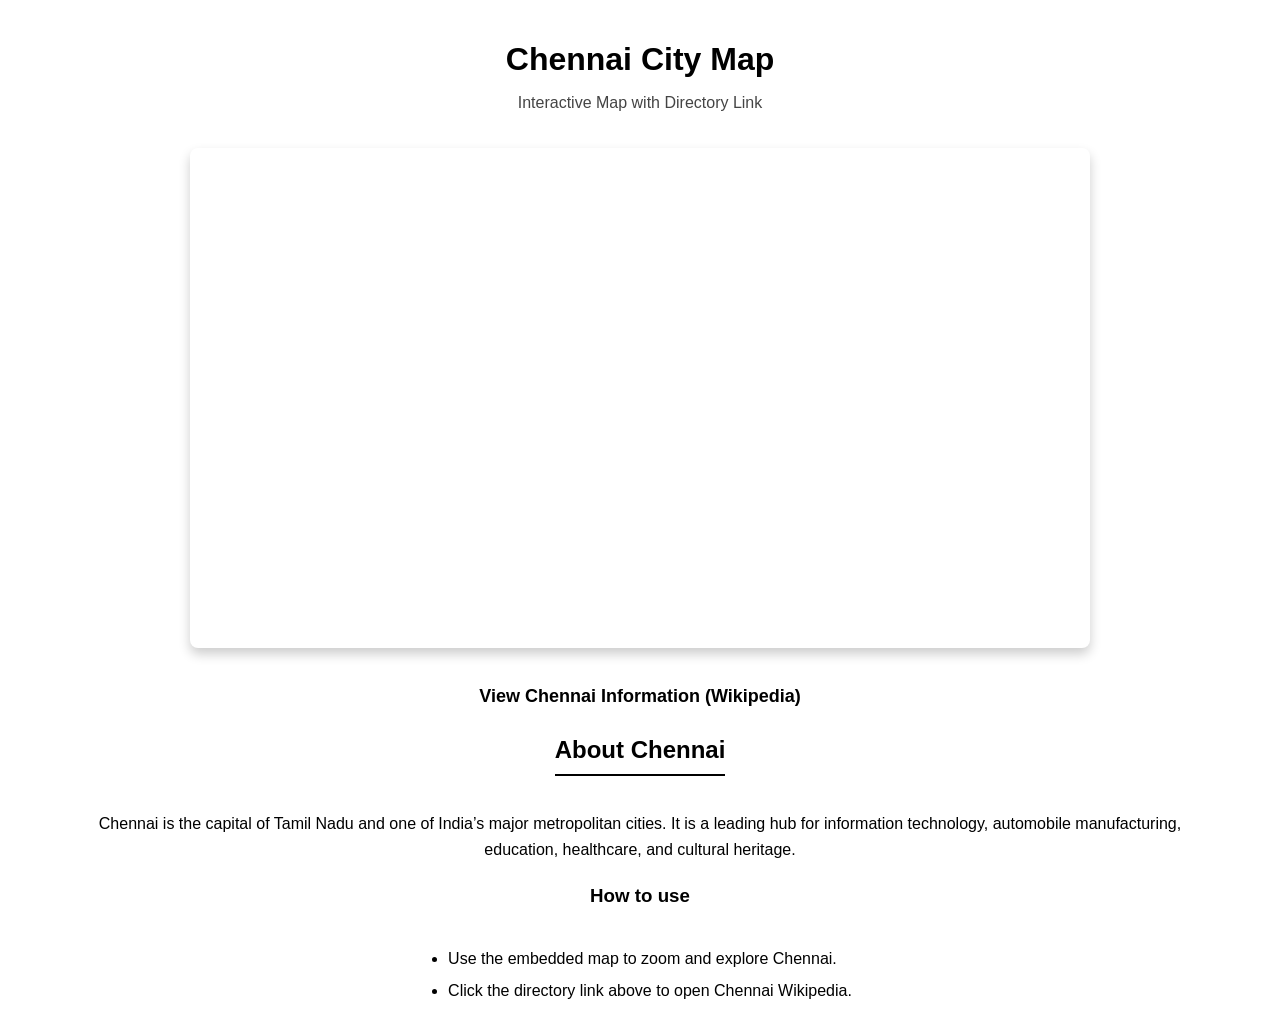
<file: exp.1/index.html>
<!DOCTYPE html>
<html>
<head>
<title>Chennai Map Explorer</title>

<link rel="stylesheet" href="style.css">

<style>
.header{
text-align:center;
padding:20px;
}

.map-container{
width:90%;
max-width:900px;
margin:auto;
}

.map-frame{
width:100%;
height:500px;
border:0;
border-radius:8px;
}

.content{
width:90%;
margin:auto;
margin-top:30px;
line-height:1.6;
text-align:center;
}

.directory{
margin-top:15px;
font-size:18px;
}
</style>
</head>

<body>

<div class="header">
<h1>Chennai City Map</h1>
<p style="color:#444;">Interactive Map with Directory Link</p>
</div>

<div class="map-container">

<iframe class="map-frame"
src="https://www.google.com/maps?q=chennai&output=embed">
</iframe>

</div>

<div class="content">

<div class="directory">
<a href="https://en.wikipedia.org/wiki/Chennai" target="_blank">
View Chennai Information (Wikipedia)
</a>
</div>

<h2>About Chennai</h2>

<p>
Chennai is the capital of Tamil Nadu and one of India’s major metropolitan cities. It is a leading hub for information technology, automobile manufacturing, education, healthcare, and cultural heritage.
</p> 


<h3>How to use</h3>


<ul>
<li>Use the embedded map to zoom and explore Chennai.</li>
<li>Click the directory link above to open Chennai Wikipedia.</li>
</ul>

</div>

</body>
</html>
</file>
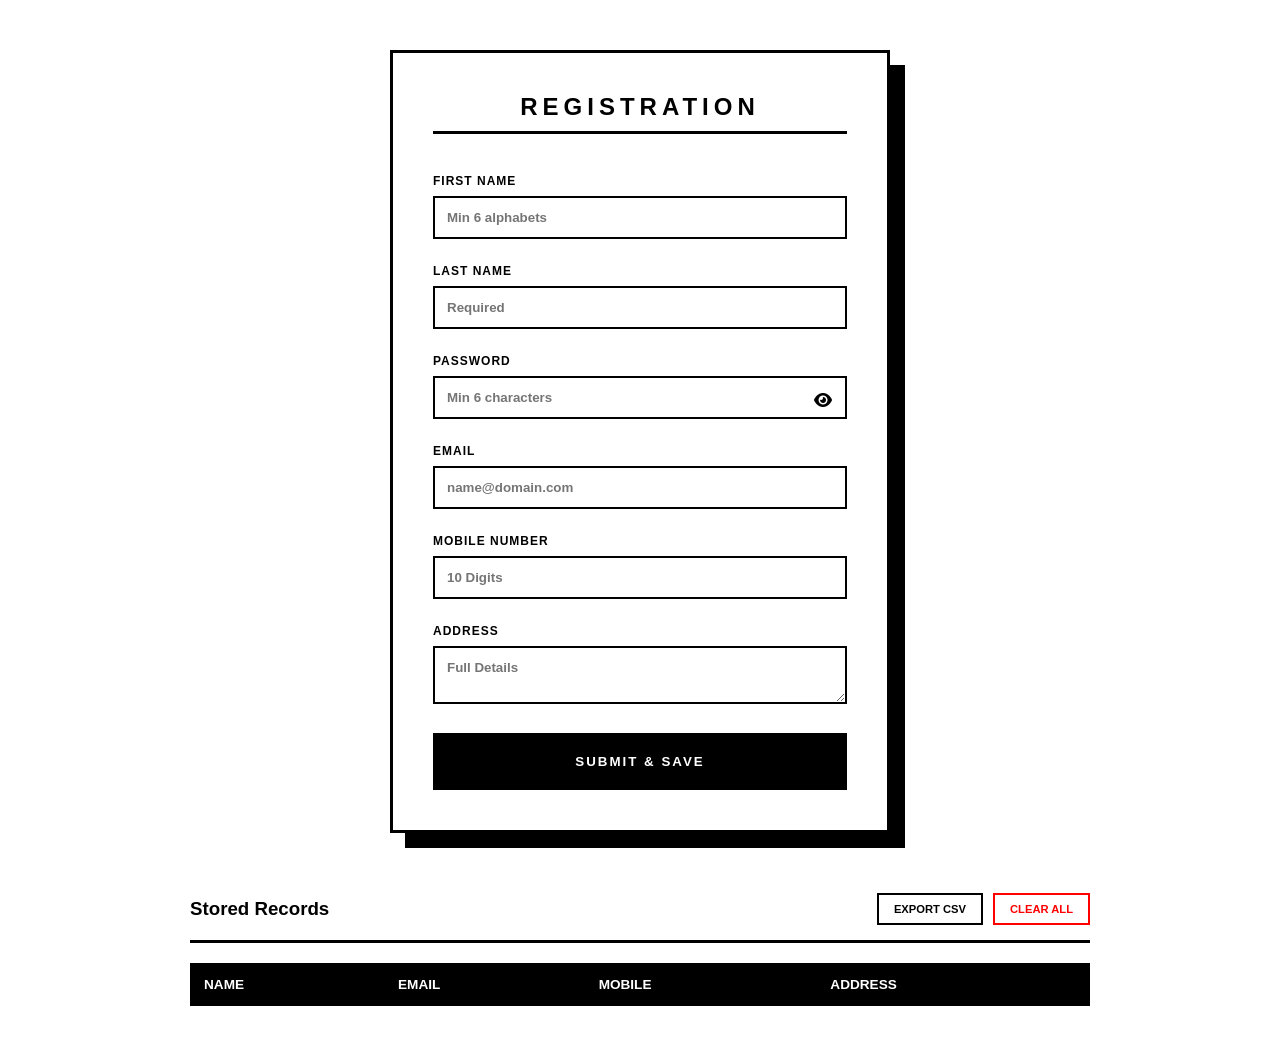
<file: exp.2/index.html>
<!DOCTYPE html>
<html lang="en">
<head>
    <meta charset="UTF-8">
    <meta name="viewport" content="width=device-width, initial-scale=1.0">
    <title>Registry System</title>
    <link rel="stylesheet" href="https://cdnjs.cloudflare.com/ajax/libs/font-awesome/6.0.0/css/all.min.css">
    <style>
        * { margin: 0; padding: 0; box-sizing: border-box; font-family: 'Helvetica', 'Arial', sans-serif; }
        
        body {
            background-color: #ffffff;
            color: #000000;
            padding: 50px 20px;
            display: flex;
            flex-direction: column;
            align-items: center;
            min-height: 100vh;
        }

        .container {
            border: 3px solid #000000;
            padding: 40px;
            width: 100%;
            max-width: 500px;
            background: #ffffff;
            margin-bottom: 60px;
            box-shadow: 15px 15px 0px #000000;
        }

        h2 { 
            text-align: center; 
            margin-bottom: 40px; 
            font-weight: 900; 
            letter-spacing: 5px; 
            text-transform: uppercase;
            border-bottom: 3px solid #000;
            padding-bottom: 10px;
        }

        .form-group { margin-bottom: 25px; position: relative; }

        label { 
            display: block; 
            margin-bottom: 8px; 
            font-size: 0.75em; 
            font-weight: 800;
            text-transform: uppercase;
            letter-spacing: 1px;
        }

        input, textarea {
            width: 100%;
            padding: 12px;
            border: 2px solid #000;
            background: #fff;
            color: #000;
            outline: none;
            font-weight: 600;
        }

        input:focus, textarea:focus { background: #f0f0f0; }

        .error-text { color: #ff0000; font-size: 0.7em; margin-top: 5px; display: none; font-weight: bold; }

        .invalid { border: 2px solid #ff0000 !important; }

        .pwd-toggle { position: absolute; right: 15px; top: 38px; cursor: pointer; color: #000; }

        .btn-main {
            width: 100%;
            padding: 18px;
            border: 3px solid #000;
            background: #000;
            color: #fff;
            font-weight: 900;
            cursor: pointer;
            text-transform: uppercase;
            letter-spacing: 2px;
            transition: 0.2s;
        }

        .btn-main:hover { background: #fff; color: #000; }

        .table-section { width: 100%; max-width: 900px; }
        
        .table-header {
            display: flex;
            justify-content: space-between;
            align-items: center;
            border-bottom: 3px solid #000;
            padding-bottom: 15px;
            margin-bottom: 20px;
        }

        .action-buttons { display: flex; gap: 10px; }

        .btn-util {
            background: #fff;
            color: #000;
            border: 2px solid #000;
            padding: 8px 15px;
            cursor: pointer;
            font-size: 0.7em;
            font-weight: 800;
            text-transform: uppercase;
        }

        .btn-util:hover { background: #000; color: #fff; }

        table { width: 100%; border-collapse: collapse; }
        
        th, td { border: 2px solid #000; padding: 12px; text-align: left; font-size: 0.85em; }

        th { background-color: #000; color: #fff; text-transform: uppercase; }

        tr:nth-child(even) { background-color: #f9f9f9; }
    </style>
</head>
<body>

<div class="container">
    <h2>Registration</h2>
    <form id="regForm" novalidate>
        <div class="form-group">
            <label>First Name</label>
            <input type="text" id="firstName" placeholder="Min 6 alphabets">
            <div id="firstNameError" class="error-text">Required: Min 6 Alphabets</div>
        </div>
        <div class="form-group">
            <label>Last Name</label>
            <input type="text" id="lastName" placeholder="Required">
            <div id="lastNameError" class="error-text">Required Field</div>
        </div>
        <div class="form-group">
            <label>Password</label>
            <input type="password" id="password" placeholder="Min 6 characters">
            <i class="fa-solid fa-eye pwd-toggle" id="togglePass"></i>
            <div id="passwordError" class="error-text">Must be 6+ characters</div>
        </div>
        <div class="form-group">
            <label>Email</label>
            <input type="email" id="email" placeholder="name@domain.com">
            <div id="emailError" class="error-text">Invalid Email Address</div>
        </div>
        <div class="form-group">
            <label>Mobile Number</label>
            <input type="text" id="mobile" maxlength="10" placeholder="10 Digits">
            <div id="mobileError" class="error-text">10 Digits Required</div>
        </div>
        <div class="form-group">
            <label>Address</label>
            <textarea id="address" rows="2" placeholder="Full Details"></textarea>
            <div id="addressError" class="error-text">Required Field</div>
        </div>
        <button type="submit" class="btn-main">Submit & Save</button>
    </form>
</div>

<div class="table-section">
    <div class="table-header">
        <h3>Stored Records</h3>
        <div class="action-buttons">
            <button class="btn-util" onclick="exportCSV()">Export CSV</button>
            <button class="btn-util" style="border-color: red; color: red;" onclick="clearData()">Clear All</button>
        </div>
    </div>
    <table id="userTable">
        <thead>
            <tr>
                <th>Name</th>
                <th>Email</th>
                <th>Mobile</th>
                <th>Address</th>
            </tr>
        </thead>
        <tbody id="tableBody"></tbody>
    </table>
</div>

<script>
    const form = document.getElementById('regForm');
    const tableBody = document.getElementById('tableBody');
    const patterns = {
        firstName: /^[A-Za-z]{6,}$/,
        email: /^[a-zA-Z0-9._%+-]+@[a-zA-Z0-9.-]+\.[a-zA-Z]{2,}$/,
        mobile: /^[0-9]{10}$/
    };

    function loadTable() {
        const data = JSON.parse(localStorage.getItem('user_registry')) || [];
        tableBody.innerHTML = '';
        data.forEach(user => {
            const row = `<tr>
                <td>${user.firstName} ${user.lastName}</td>
                <td>${user.email}</td>
                <td>${user.mobile}</td>
                <td>${user.address}</td>
            </tr>`;
            tableBody.innerHTML += row;
        });
    }

    function exportCSV() {
        const data = JSON.parse(localStorage.getItem('user_registry')) || [];
        if (data.length === 0) return alert("No data to export");

        let csvContent = "data:text/csv;charset=utf-8,Name,Email,Mobile,Address\n";
        data.forEach(u => {
            csvContent += `${u.firstName} ${u.lastName},${u.email},${u.mobile},"${u.address.replace(/\n/g, " ")}"\n`;
        });

        const encodedUri = encodeURI(csvContent);
        const link = document.createElement("a");
        link.setAttribute("href", encodedUri);
        link.setAttribute("download", "registry_data.csv");
        document.body.appendChild(link);
        link.click();
    }

    function clearData() {
        if(confirm("Permanently delete all records?")) {
            localStorage.removeItem('user_registry');
            loadTable();
        }
    }

    function validate(input, regex) {
        const errorDiv = document.getElementById(input.id + 'Error');
        let isValid = (input.id === 'lastName' || input.id === 'address') 
            ? input.value.trim().length > 0 
            : (input.id === 'password' ? input.value.length >= 6 : regex.test(input.value));

        input.classList.toggle('invalid', !isValid);
        errorDiv.style.display = isValid ? 'none' : 'block';
        return isValid;
    }

    document.getElementById('togglePass').addEventListener('click', function() {
        form.password.type = (form.password.type === 'password') ? 'text' : 'password';
        this.classList.toggle('fa-eye-slash');
    });

    form.addEventListener('submit', (e) => {
        e.preventDefault();
        const v1 = validate(form.firstName, patterns.firstName);
        const v2 = validate(form.lastName, null);
        const v3 = validate(form.password, null);
        const v4 = validate(form.email, patterns.email);
        const v5 = validate(form.mobile, patterns.mobile);
        const v6 = validate(form.address, null);

        if (v1 && v2 && v3 && v4 && v5 && v6) {
            const userData = {
                firstName: form.firstName.value,
                lastName: form.lastName.value,
                email: form.email.value,
                mobile: form.mobile.value,
                address: form.address.value
            };
            let storedData = JSON.parse(localStorage.getItem('user_registry')) || [];
            storedData.push(userData);
            localStorage.setItem('user_registry', JSON.stringify(storedData));
            
            alert("SUCCESS: DATA COMMITTED.");
            form.reset();
            window.location.reload();
        }
    });

    window.onload = loadTable;
</script>
</body>
</html>
</file>
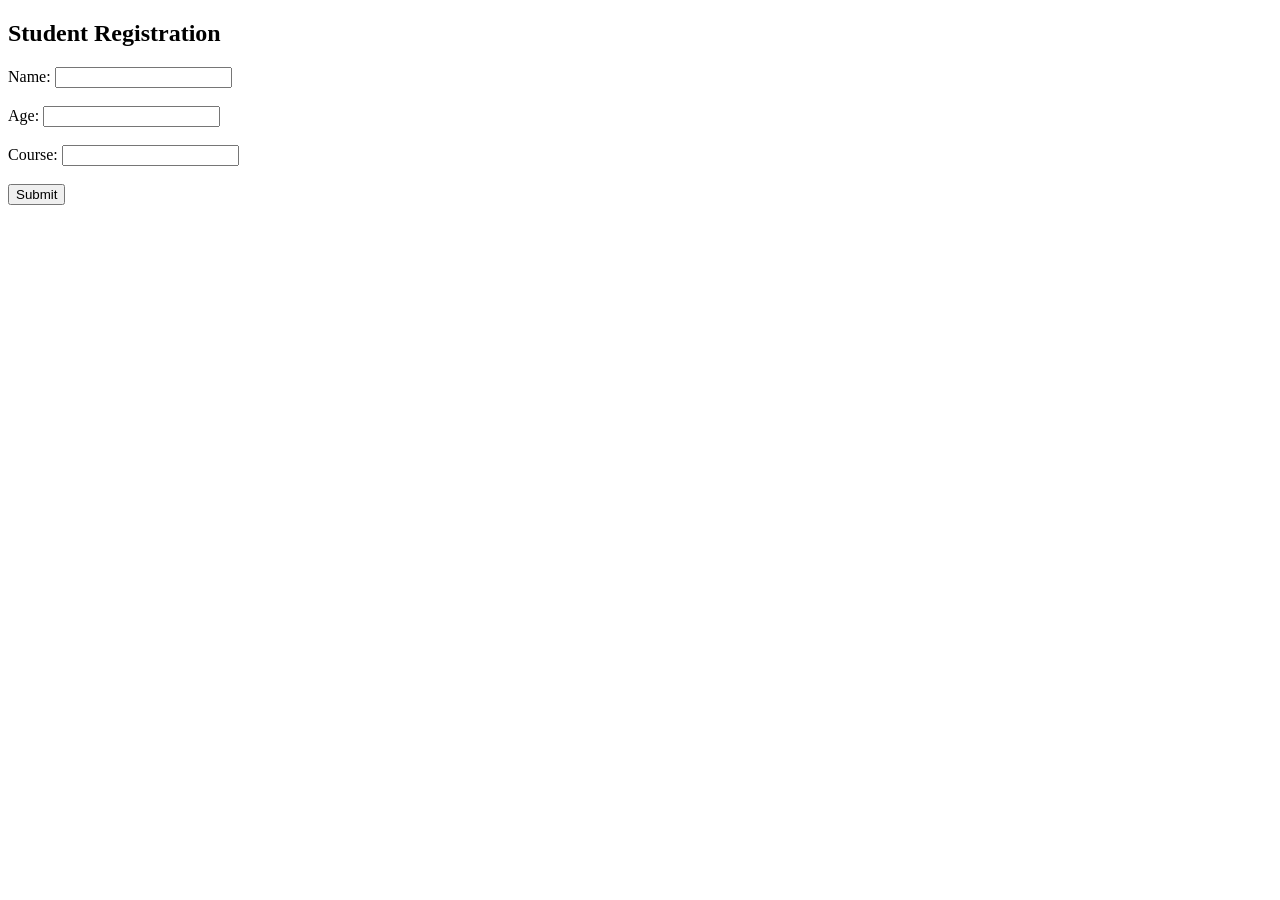
<file: exp.5/index.html>
<!DOCTYPE html>
<html>
<head>
<title>Student Form</title>
</head>

<body>

<h2>Student Registration</h2>

<form action="StudentServlet" method="post">

Name: <input type="text" name="name"><br><br>

Age: <input type="number" name="age"><br><br>

Course: <input type="text" name="course"><br><br>

<input type="submit" value="Submit">

</form>

</body>
</html>
</file>
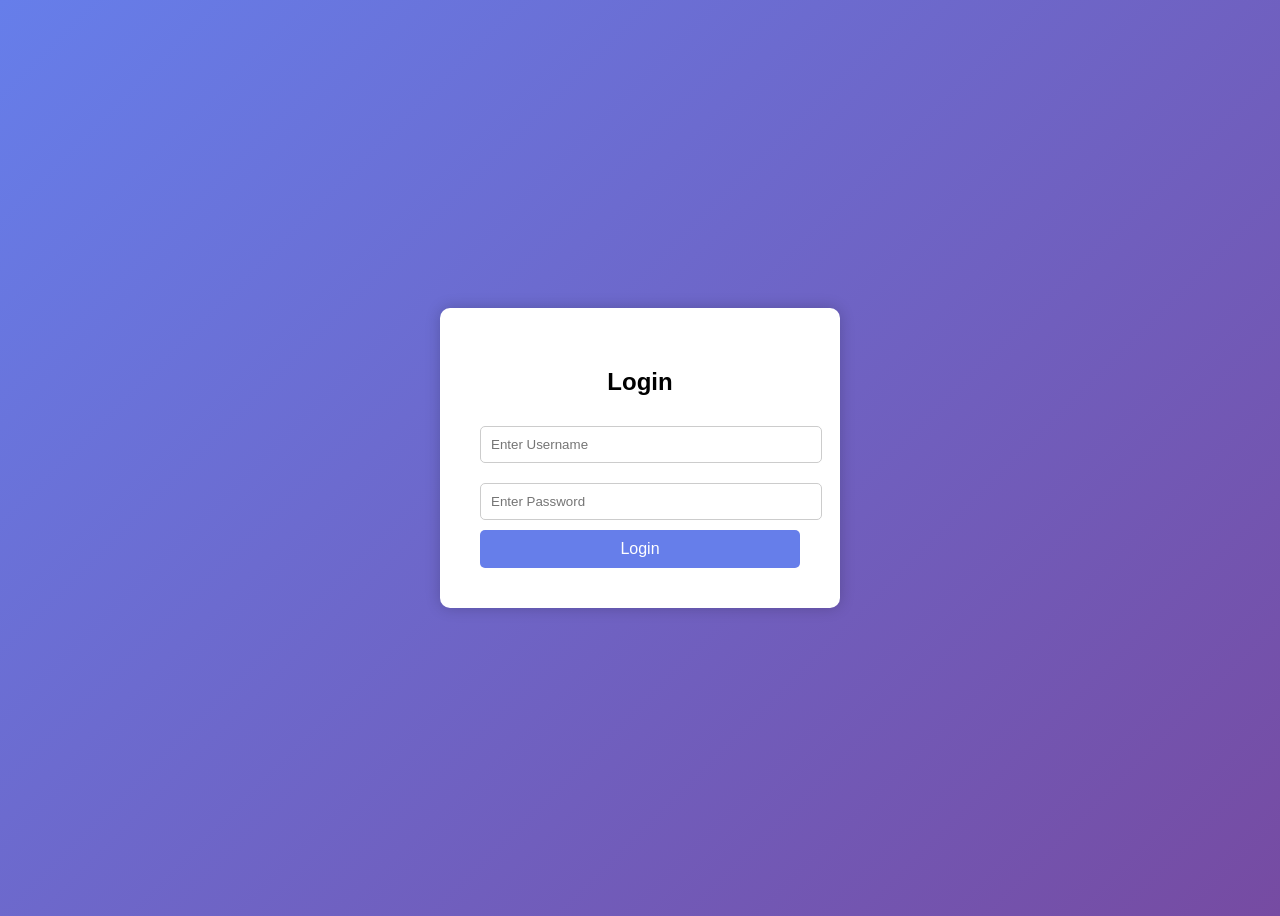
<file: exp.6/index.html>
<!DOCTYPE html>
<html>
<head>

<title>Login Page</title>

<link rel="stylesheet" href="style.css">

</head>

<body>

<div class="login-box">

<h2>Login</h2>

<form action="LoginServlet" method="post">

<input type="text" name="username" placeholder="Enter Username" required>

<input type="password" name="password" placeholder="Enter Password" required>

<button type="submit">Login</button>

</form>

</div>

</body>
</html>
</file>
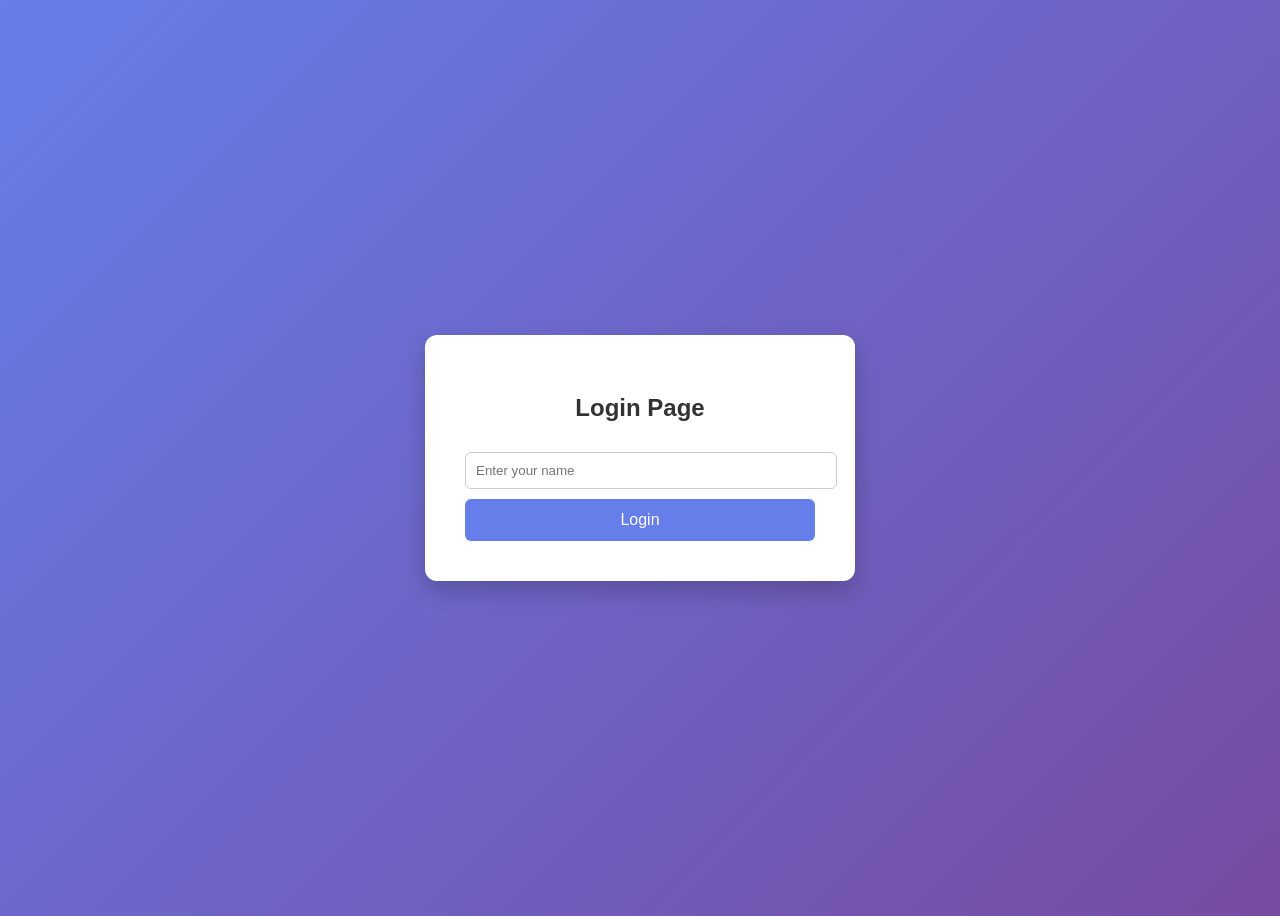
<file: exp.7/index.html>
<!DOCTYPE html>
<html>
<head>
<title>Cookie Login</title>

<style>

body{
font-family: Arial;
background: linear-gradient(135deg,#667eea,#764ba2);
height:100vh;
display:flex;
justify-content:center;
align-items:center;
}

.container{
background:white;
padding:40px;
border-radius:12px;
width:350px;
box-shadow:0 10px 25px rgba(0,0,0,0.2);
text-align:center;
}

h2{
margin-bottom:20px;
color:#333;
}

input{
width:100%;
padding:10px;
margin:10px 0;
border-radius:6px;
border:1px solid #ccc;
}

button{
width:100%;
padding:12px;
background:#667eea;
color:white;
border:none;
border-radius:6px;
font-size:16px;
cursor:pointer;
}

button:hover{
background:#4c5bd4;
}

</style>

</head>

<body>

<div class="container">

<h2>Login Page</h2>

<form action="CookieServlet" method="post">

<input type="text" name="username" placeholder="Enter your name" required>

<button type="submit">Login</button>

</form>

</div>

</body>
</html>
</file>
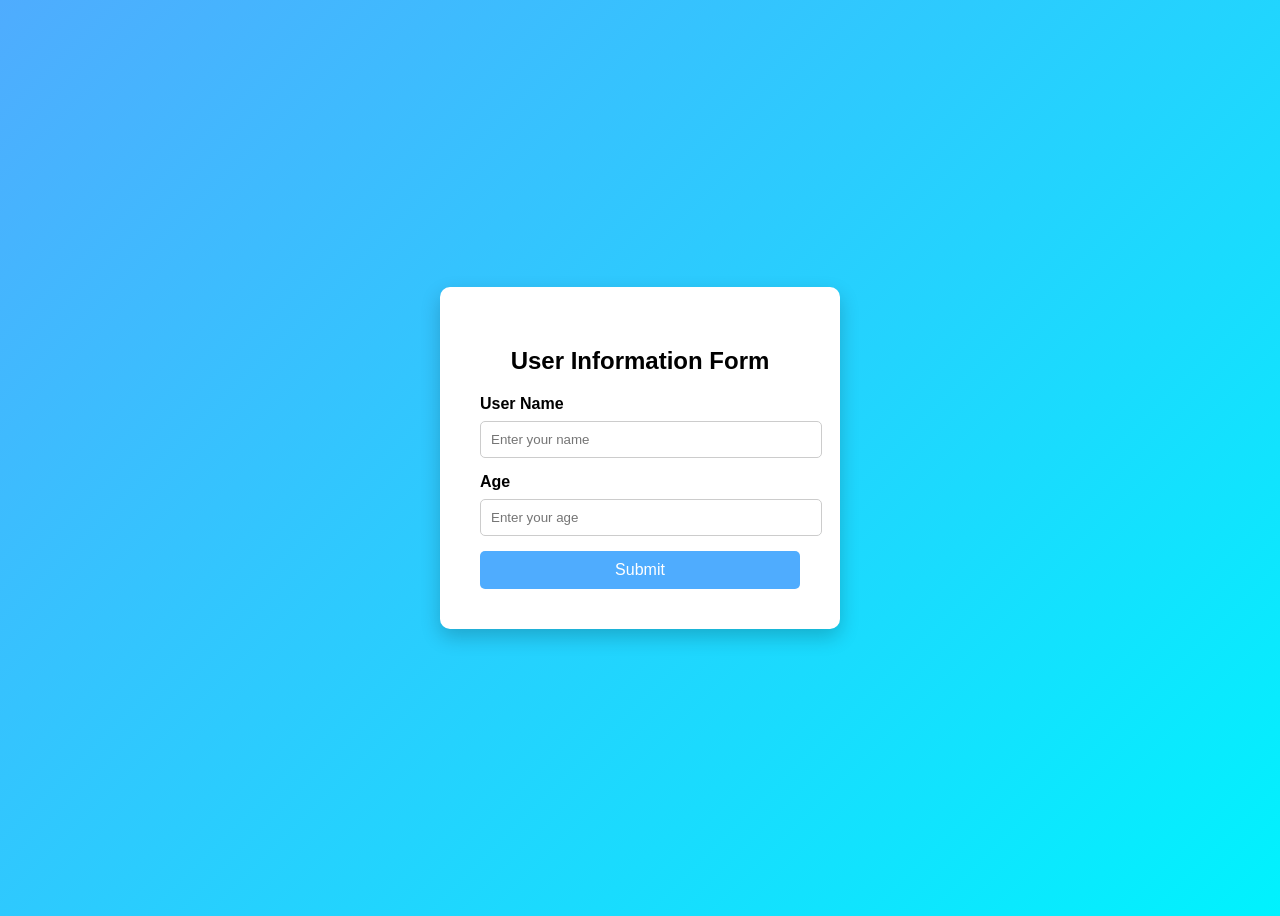
<file: exp4/index.html>
<!DOCTYPE html>
<html>
<head>

<title>User Information</title>

<link rel="stylesheet" href="style.css">

</head>

<body>

<div class="card">

<h2>User Information Form</h2>

<form action="UserServlet" method="post">

<label>User Name</label>
<input type="text" name="username" placeholder="Enter your name" required>

<label>Age</label>
<input type="number" name="age" placeholder="Enter your age" required>

<button type="submit">Submit</button>

</form>

</div>

</body>
</html>
</file>
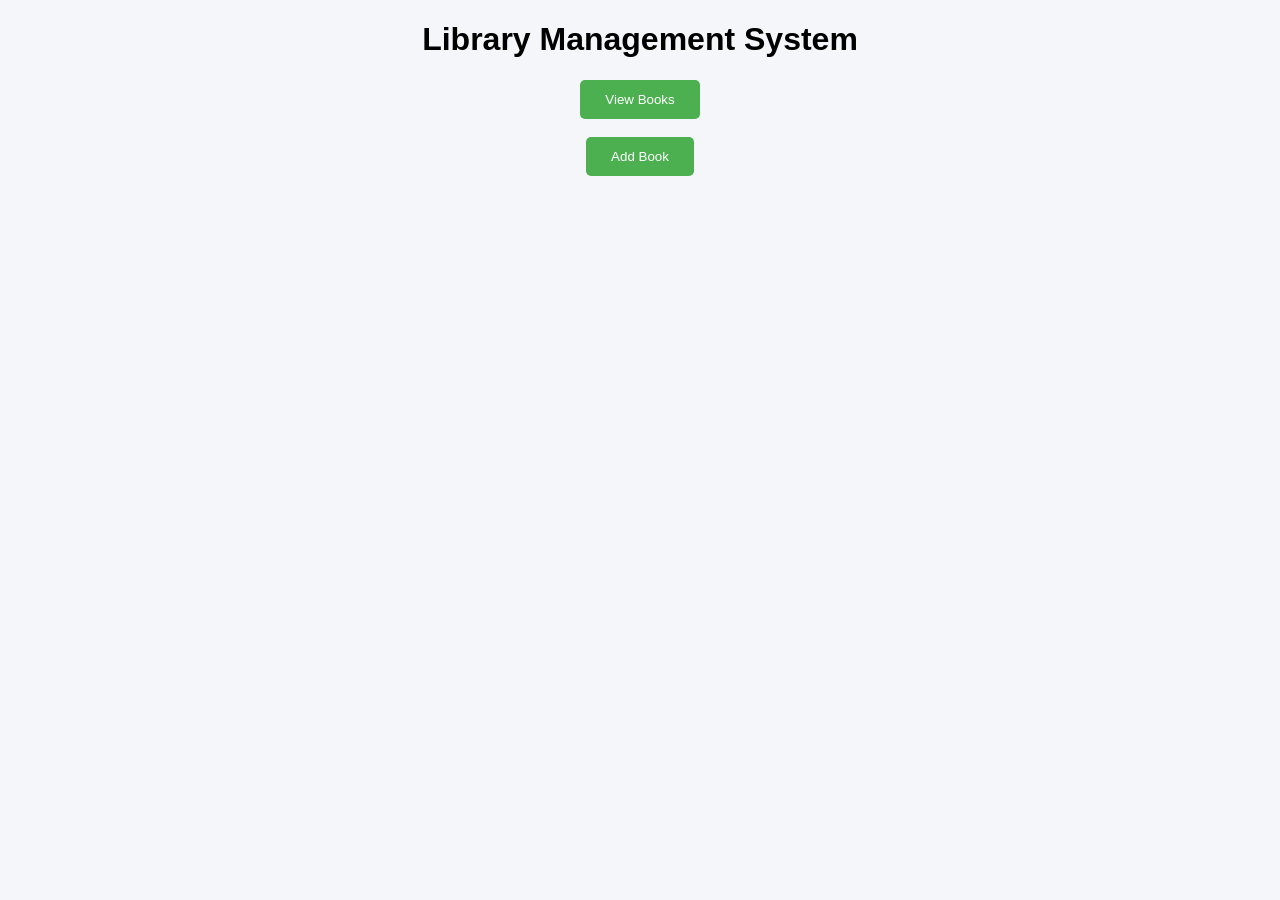
<file: exp8/index.html>
<!DOCTYPE html>
<html>
<head>
<title>Library System</title>

<style>
body{font-family:Arial;background:#f4f6f9;text-align:center;}
button{padding:12px 25px;background:#4CAF50;color:white;border:none;border-radius:5px;}
</style>

</head>
<body>

<h1>Library Management System</h1>

<a href="books"><button>View Books</button></a>
<br><br>
<a href="addbook.html"><button>Add Book</button></a>

</body>
</html>
</file>
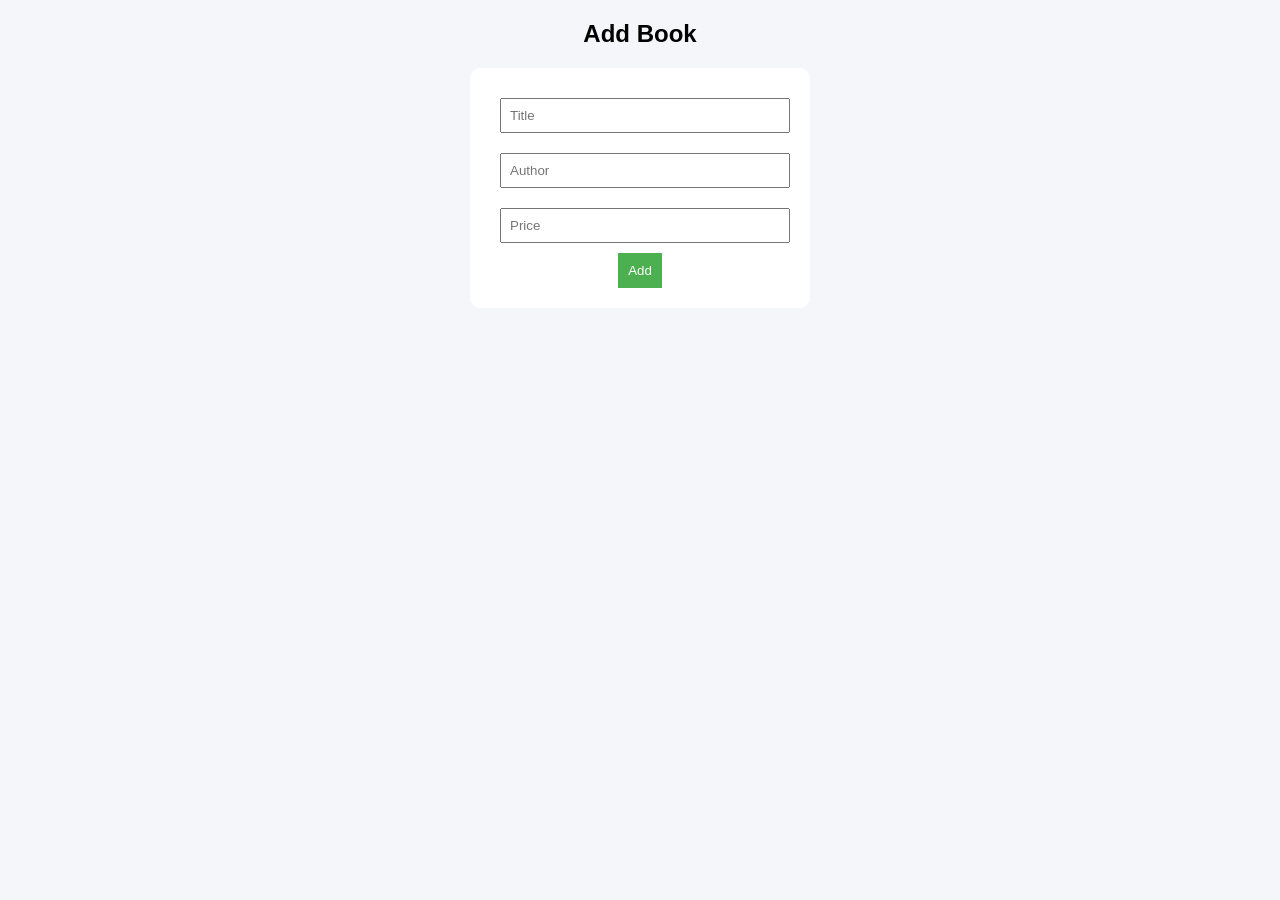
<file: exp8/Addbook.html>
<!DOCTYPE html>
<html>
<head>
<title>Add Book</title>

<style>
body{font-family:Arial;background:#f4f6f9;text-align:center;}
form{background:white;width:300px;margin:auto;padding:20px;border-radius:10px;}
input{margin:10px;padding:8px;width:90%;}
button{padding:10px;background:#4CAF50;color:white;border:none;}
</style>

</head>
<body>

<h2>Add Book</h2>

<form action="addbook" method="post">

<input type="text" name="title" placeholder="Title" required>
<input type="text" name="author" placeholder="Author" required>
<input type="number" name="price" placeholder="Price" required>

<button type="submit">Add</button>

</form>

</body>
</html>
</file>
<file: exp.1/style.css>
body{
margin:0;
background:white;
font-family:Segoe UI,Arial;
color:black;
}

h1{
margin-bottom:5px;
}

h2{
border-bottom:2px solid black;
display:inline-block;
padding-bottom:4px;
}

iframe{
box-shadow:0 6px 12px rgba(0,0,0,0.2);
}

a{
color:black;
text-decoration:none;
font-weight:600;
}

a:hover{
text-decoration:underline;
}

ul{
padding-left:20px;
text-align:left;
display:inline-block;
}

li{
margin-bottom:6px;
}
</file>
<file: exp.6/style.css>
body{
font-family: Arial;
background: linear-gradient(135deg,#667eea,#764ba2);
height:100vh;
display:flex;
justify-content:center;
align-items:center;
}

.login-box{
background:white;
padding:40px;
width:320px;
border-radius:10px;
box-shadow:0px 0px 15px rgba(0,0,0,0.2);
text-align:center;
}

.login-box h2{
margin-bottom:20px;
}

input{
width:100%;
padding:10px;
margin:10px 0;
border-radius:5px;
border:1px solid #ccc;
}

button{
width:100%;
padding:10px;
background:#667eea;
border:none;
color:white;
font-size:16px;
border-radius:5px;
cursor:pointer;
}

button:hover{
background:#5a67d8;
}
</file>
<file: exp4/style.css>
body{
font-family: Arial, sans-serif;
background: linear-gradient(135deg,#4facfe,#00f2fe);
height:100vh;
display:flex;
justify-content:center;
align-items:center;
}

.card{
background:white;
padding:40px;
border-radius:10px;
width:320px;
box-shadow:0 8px 20px rgba(0,0,0,0.2);
}

h2{
text-align:center;
margin-bottom:20px;
}

label{
font-weight:bold;
}

input{
width:100%;
padding:10px;
margin:8px 0 15px;
border-radius:5px;
border:1px solid #ccc;
}

button{
width:100%;
padding:10px;
background:#4facfe;
border:none;
color:white;
font-size:16px;
border-radius:5px;
cursor:pointer;
}

button:hover{
background:#0077ff;
}
</file>
